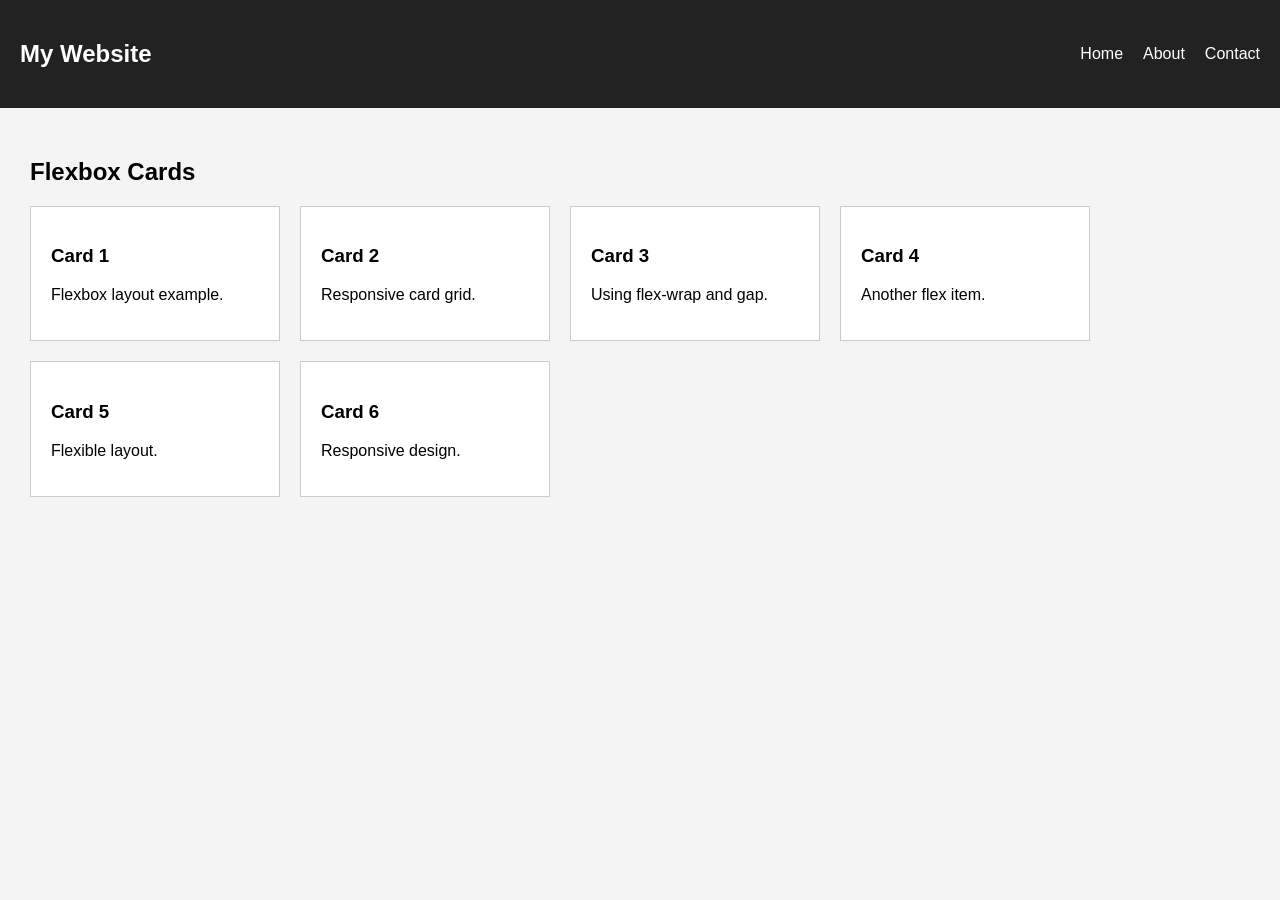
<file: ex00/index.html>
<!DOCTYPE html> 
<html lang="en"> 
<head> 
    <meta charset="UTF-8"> 
    <meta name="viewport" content="width=device-width, initial-scale=1.0"> 
    <title>Project 02 - Flexbox</title> 
    <link rel="stylesheet" href="style.css"> 
</head> 
<body> 
 
    <nav class="nav-container"> 
        <h1>My Website</h1> 
        <div class="nav-links"> 
            <a href="#">Home</a> 
            <a href="#">About</a> 
            <a href="#">Contact</a> 
        </div> 
    </nav> 
 
    <main> 
        <h2>Flexbox Cards</h2> 
 
        <div class="card-container"> 
            <div class="card"> 
                <h3>Card 1</h3> 
                <p>Flexbox layout example.</p> 
            </div> 
 
            <div class="card"> 
                <h3>Card 2</h3> 
                <p>Responsive card grid.</p> 
            </div> 
 
            <div class="card"> 
                <h3>Card 3</h3> 
                <p>Using flex-wrap and gap.</p> 
            </div> 
 
            <div class="card"> 
                <h3>Card 4</h3> 
                <p>Another flex item.</p> 
            </div> 
 
            <div class="card"> 
                <h3>Card 5</h3> 
                <p>Flexible layout.</p> 
            </div> 
 
            <div class="card"> 
                <h3>Card 6</h3> 
                <p>Responsive design.</p> 
            </div> 
        </div> 
    </main> 
 
</body> 
</html>
</file>
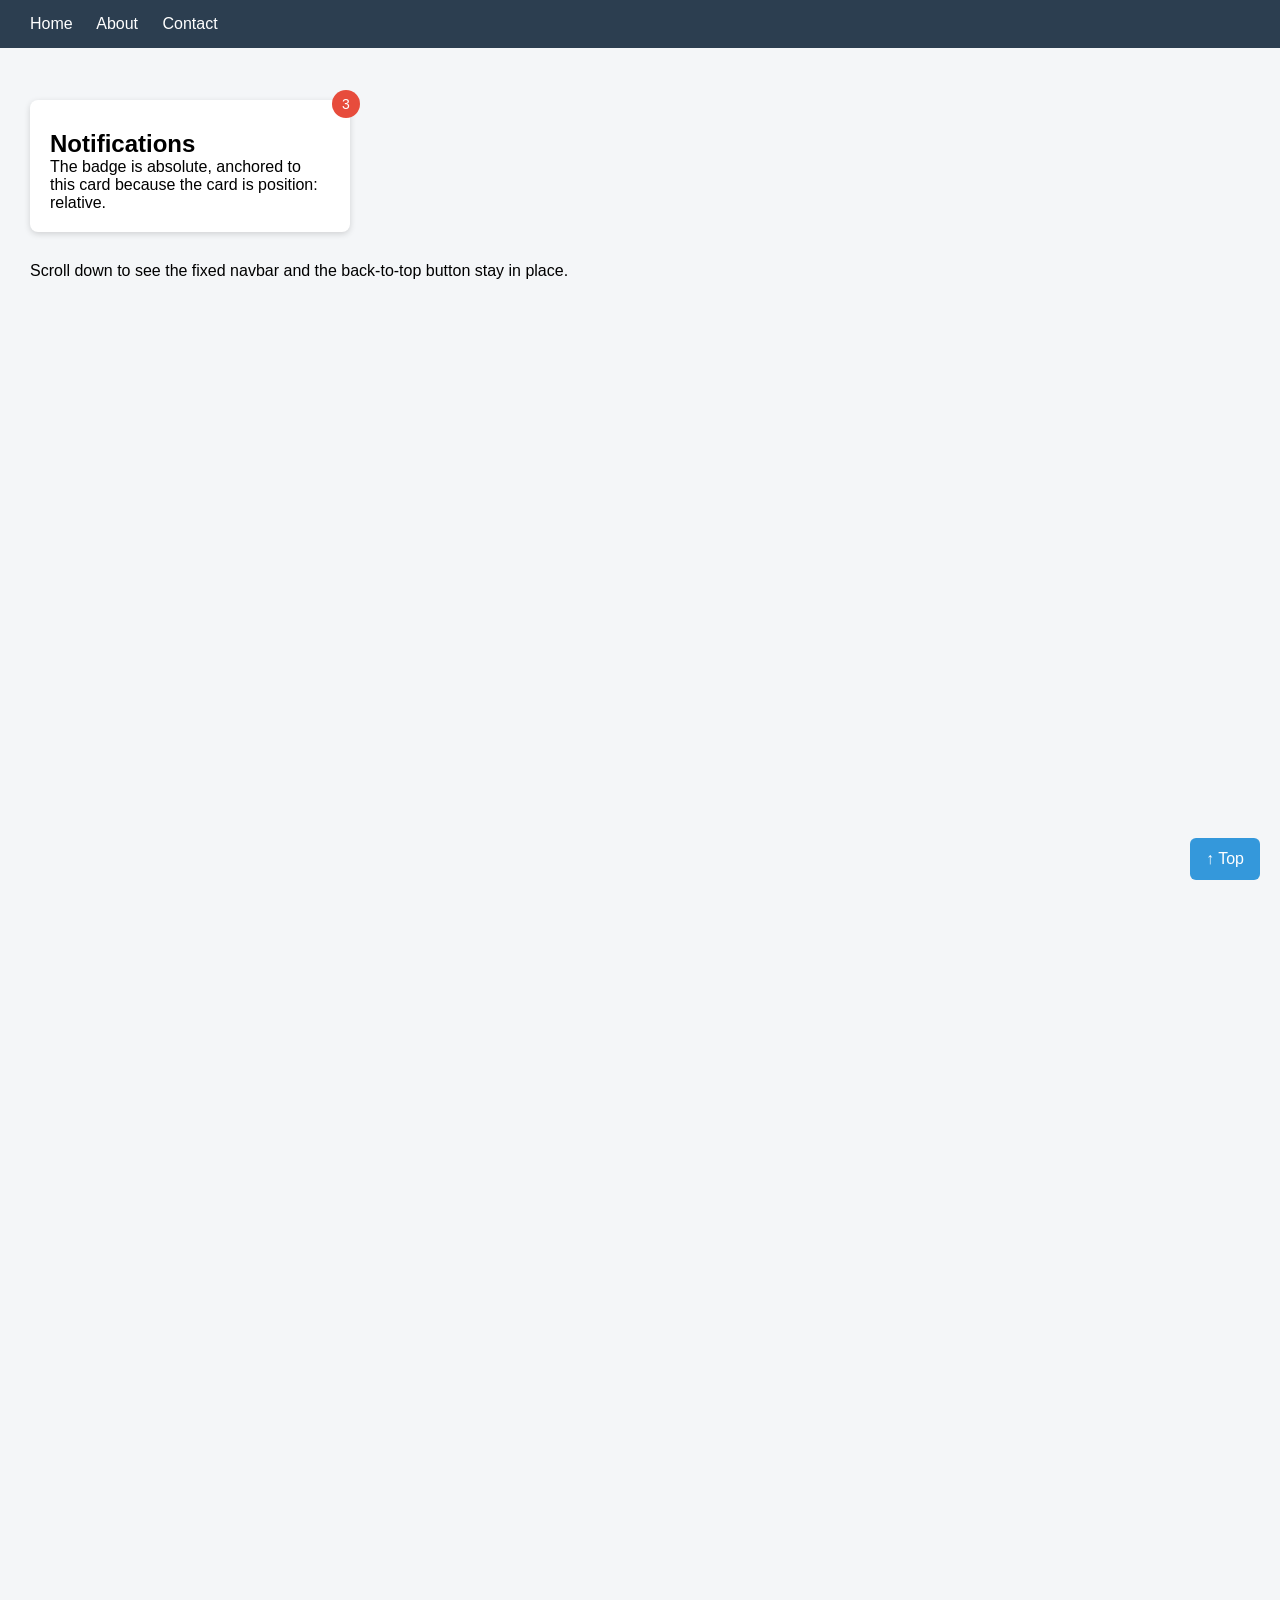
<file: ex01/index.html>
<!DOCTYPE html>
<html lang="en">
<head>
  <meta charset="UTF-8">
  <meta name="viewport" content="width=device-width, initial-scale=1.0">
  <title>ex01 - Positioning</title>
  <link rel="stylesheet" href="style.css">
</head>
<body>
  <nav class="navbar">
    <a href="#top">Home</a>
    <a href="#top">About</a>
    <a href="#top">Contact</a>
  </nav>

  <main id="top">
    <div class="card-container">
      <span class="badge">3</span>
      <h2>Notifications</h2>
      <p>The badge is absolute, anchored to this card because the card is position: relative.</p>
    </div>

    <p class="filler">Scroll down to see the fixed navbar and the back-to-top button stay in place.</p>
    <div class="spacer"></div>
  </main>

  <a href="#top" class="back-to-top">&uarr; Top</a>
</body>
</html>
</file>
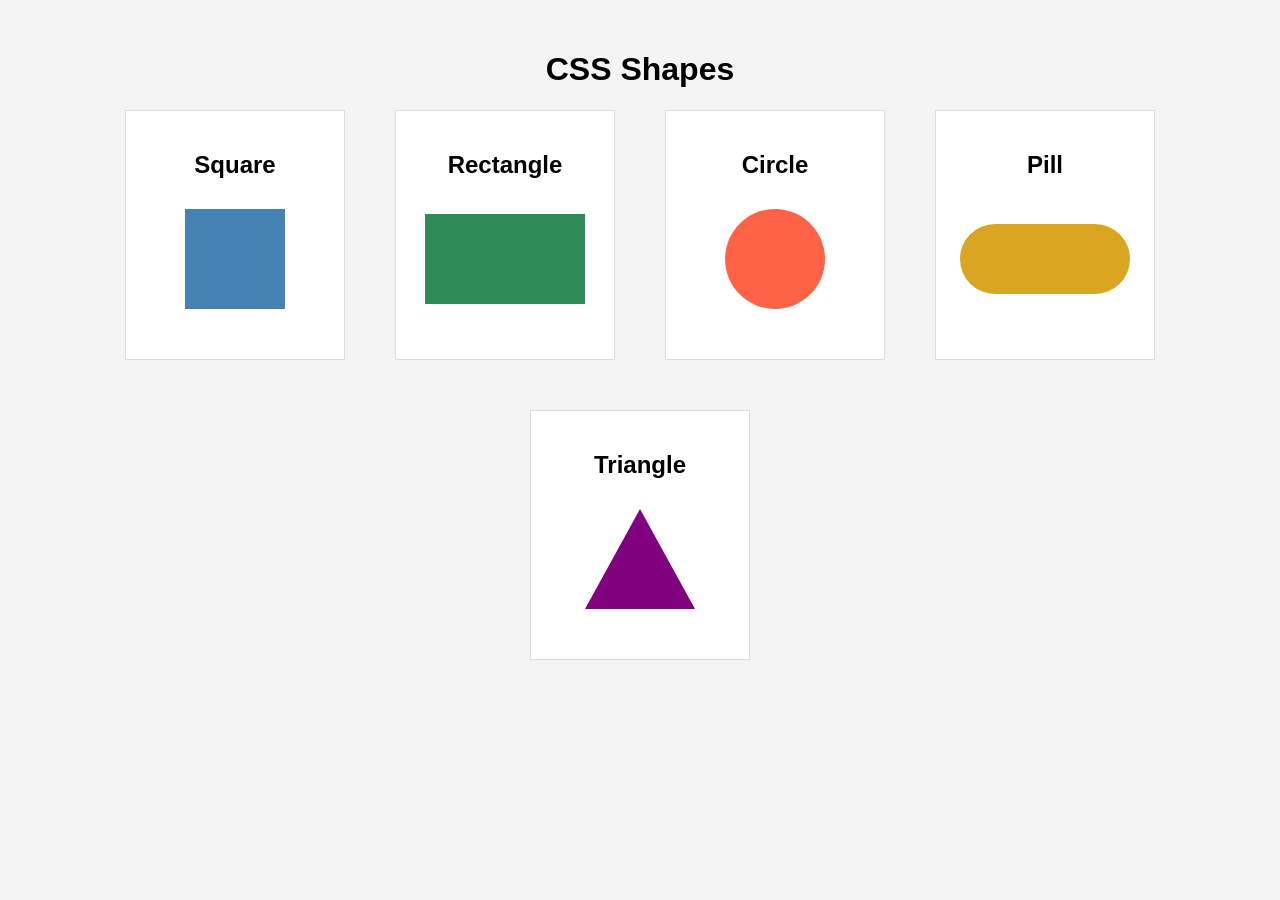
<file: ex02/index.html>
<!DOCTYPE html>
<html lang="en">
<head>
    <meta charset="UTF-8">
    <meta name="viewport" content="width=device-width, initial-scale=1.0">
    <title>Project 02 - CSS Shapes</title>
    <link rel="stylesheet" href="style.css">
</head>
<body>

    <h1>CSS Shapes</h1>

    <div class="shapes">

        <div class="shape-item">
            <h2>Square</h2>
            <div class="square"></div>
        </div>

        <div class="shape-item">
            <h2>Rectangle</h2>
            <div class="rectangle"></div>
        </div>

        <div class="shape-item">
            <h2>Circle</h2>
            <div class="circle"></div>
        </div>

        <div class="shape-item">
            <h2>Pill</h2>
            <div class="pill"></div>
        </div>

        <div class="shape-item">
            <h2>Triangle</h2>
            <div class="triangle"></div>
        </div>

    </div>

</body>
</html>
</file>
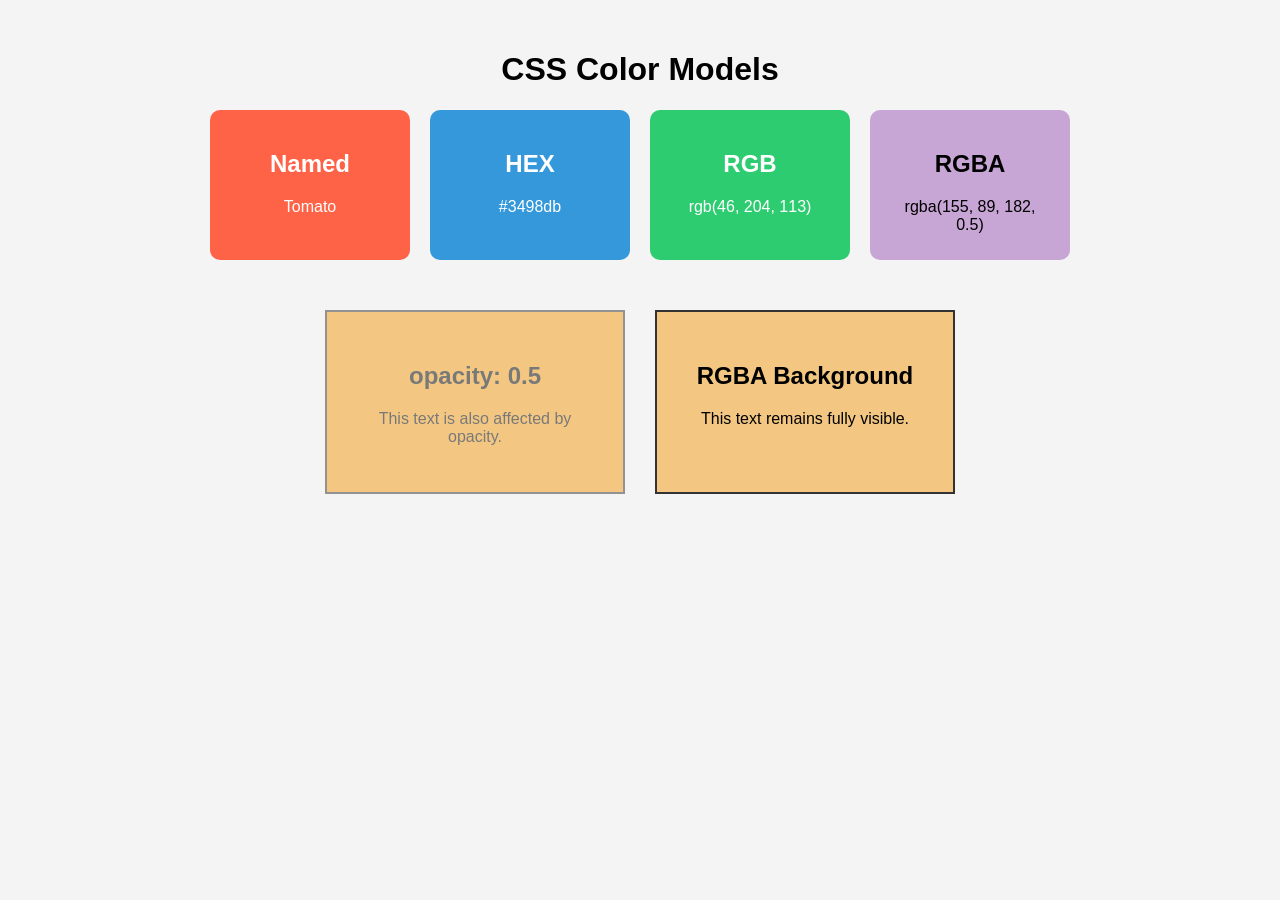
<file: ex03/index.html>
<!DOCTYPE html>
<html lang="en">
<head>
    <meta charset="UTF-8">
    <meta name="viewport" content="width=device-width, initial-scale=1.0">
    <title>Project 02 - Colors</title>
    <link rel="stylesheet" href="style.css">
</head>
<body>

    <h1>CSS Color Models</h1>

    <section class="palette">

        <div class="swatch named">
            <h2>Named</h2>
            <p>Tomato</p>
        </div>

        <div class="swatch hex">
            <h2>HEX</h2>
            <p>#3498db</p>
        </div>

        <div class="swatch rgb">
            <h2>RGB</h2>
            <p>rgb(46, 204, 113)</p>
        </div>

        <div class="swatch rgba">
            <h2>RGBA</h2>
            <p>rgba(155, 89, 182, 0.5)</p>
        </div>

    </section>

    <section class="comparison">

        <div class="opacity-box">
            <h2>opacity: 0.5</h2>
            <p>This text is also affected by opacity.</p>
        </div>

        <div class="rgba-box">
            <h2>RGBA Background</h2>
            <p>This text remains fully visible.</p>
        </div>

    </section>

</body>
</html>
</file>
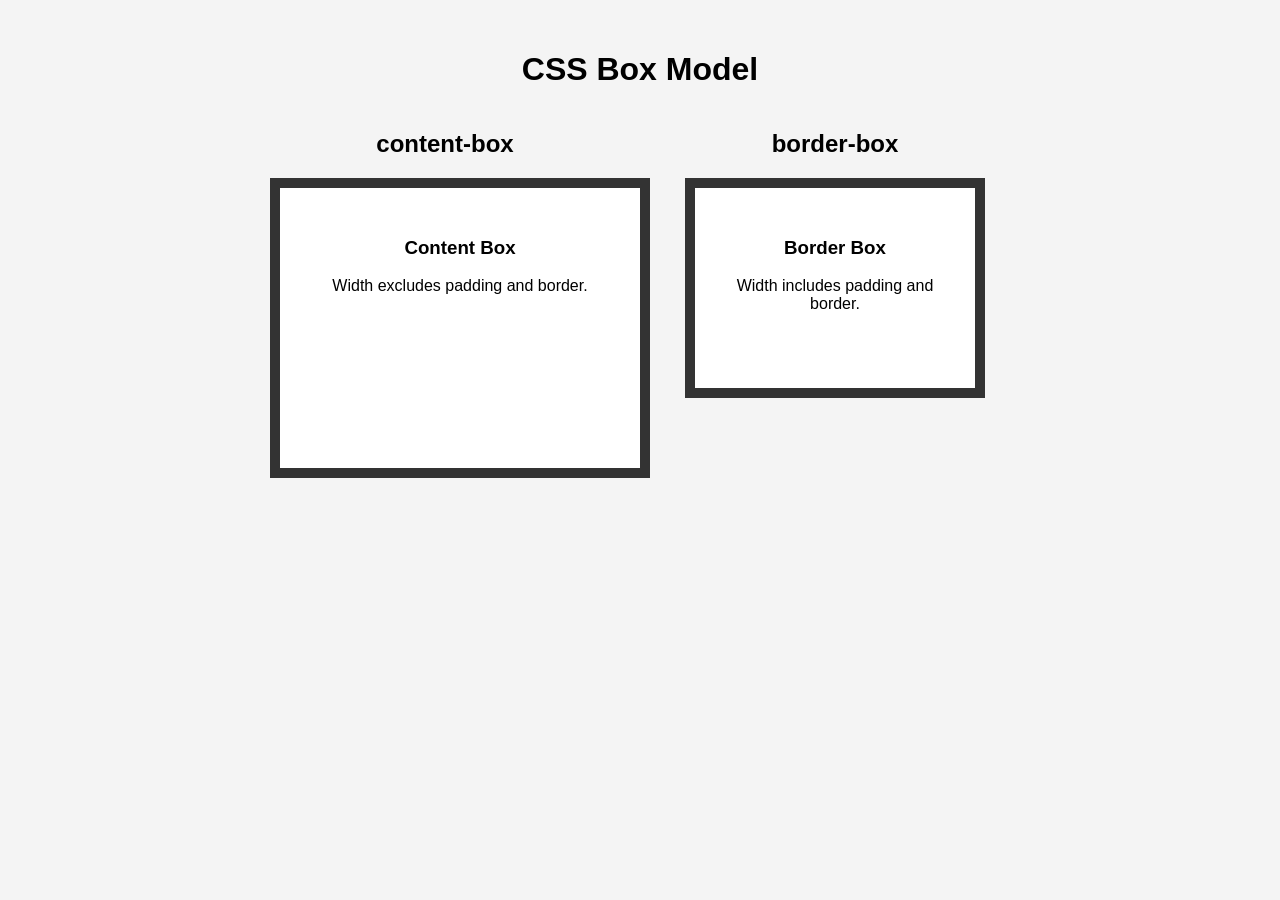
<file: ex04/index.html>
<!DOCTYPE html>
<html lang="en">
<head>
    <meta charset="UTF-8">
    <meta name="viewport" content="width=device-width, initial-scale=1.0">
    <title>Project 02 - Box Model</title>
    <link rel="stylesheet" href="style.css">
</head>
<body>

    <h1>CSS Box Model</h1>

    <main class="comparison">

        <section>
            <h2>content-box</h2>

            <div class="box content-box">
                <h3>Content Box</h3>
                <p>Width excludes padding and border.</p>
            </div>
        </section>

        <section>
            <h2>border-box</h2>

            <div class="box border-box">
                <h3>Border Box</h3>
                <p>Width includes padding and border.</p>
            </div>
        </section>

    </main>

</body>
</html>
</file>
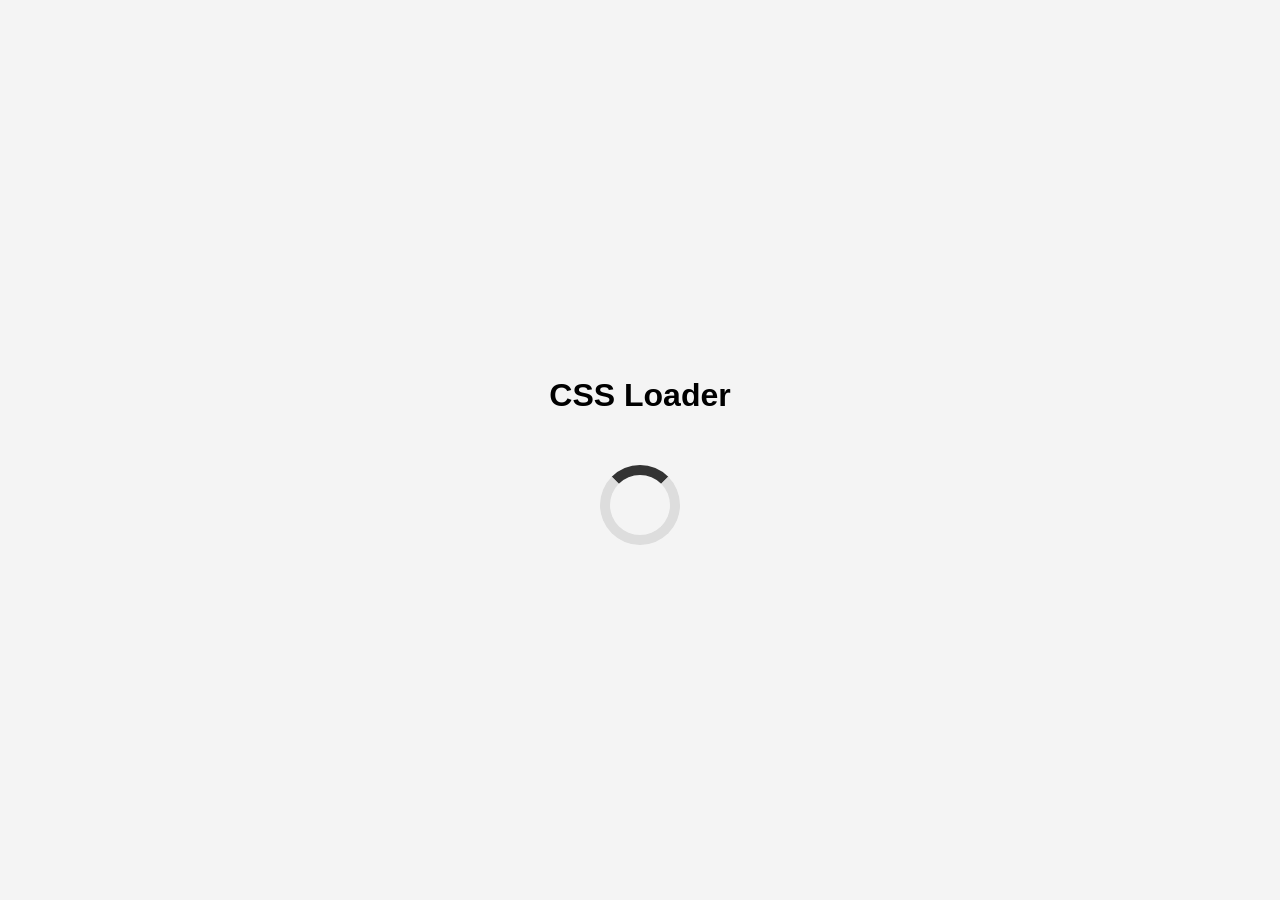
<file: ex05-bonus/index.html>
<!DOCTYPE html>
<html lang="en">
<head>
    <meta charset="UTF-8">
    <meta name="viewport" content="width=device-width, initial-scale=1.0">
    <title>Project 02 - Animation</title>
    <link rel="stylesheet" href="style.css">
</head>
<body>

    <h1>CSS Loader</h1>

    <div class="loader"></div>

</body>
</html>
</file>
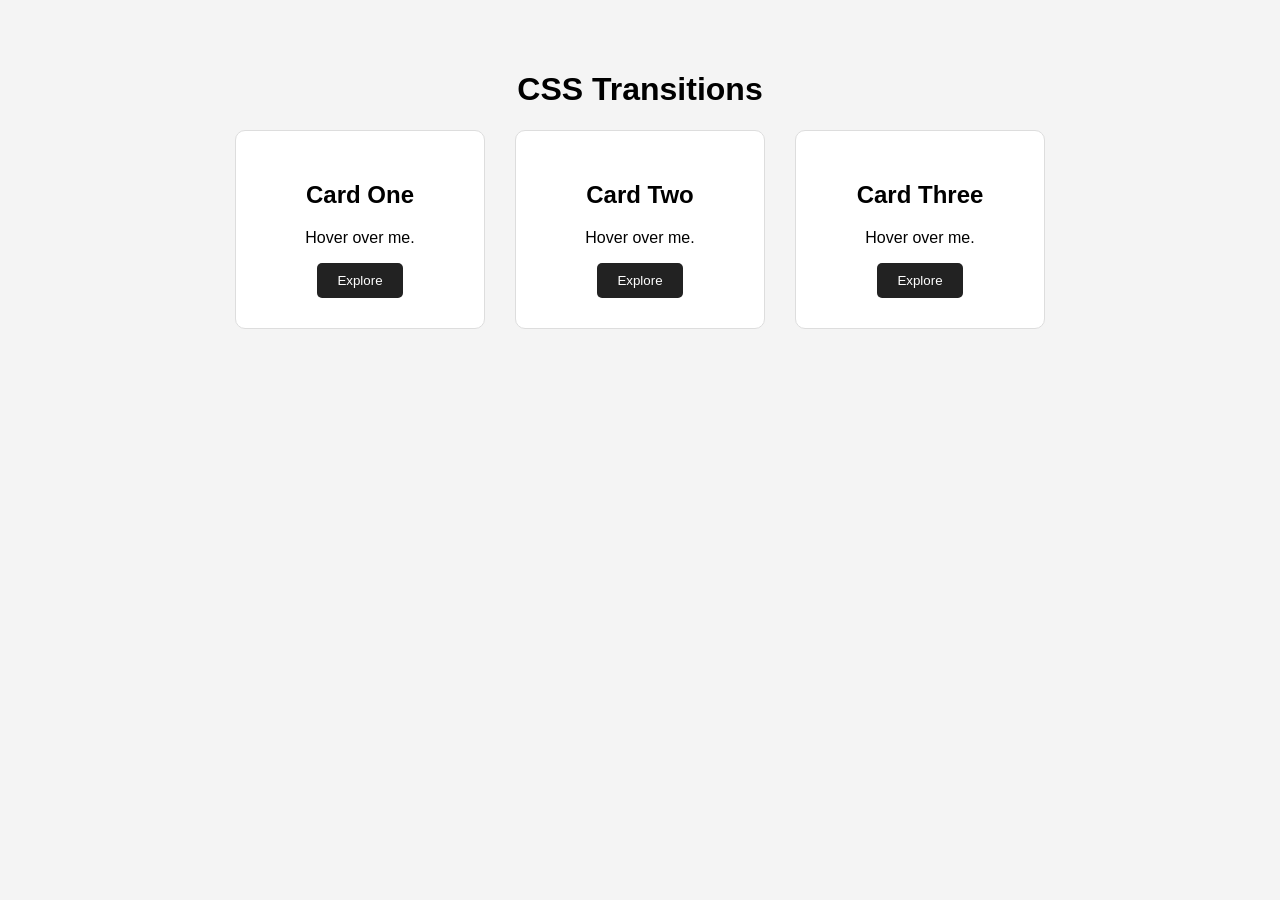
<file: ex06-bonus/index.html>
<!DOCTYPE html>
<html lang="en">
<head>
    <meta charset="UTF-8">
    <meta name="viewport" content="width=device-width, initial-scale=1.0">
    <title>Project 02 - Transitions</title>
    <link rel="stylesheet" href="style.css">
</head>
<body>

    <h1>CSS Transitions</h1>

    <main class="cards">

        <div class="card">
            <h2>Card One</h2>
            <p>Hover over me.</p>
            <button>Explore</button>
        </div>

        <div class="card">
            <h2>Card Two</h2>
            <p>Hover over me.</p>
            <button>Explore</button>
        </div>

        <div class="card">
            <h2>Card Three</h2>
            <p>Hover over me.</p>
            <button>Explore</button>
        </div>

    </main>

</body>
</html>
</file>
<file: ex00/style.css>
* {
    box-sizing: border-box;
}

body {
    margin: 0;
    font-family: Arial, sans-serif;
    background: #f4f4f4;
}

.nav-container {
    display: flex;
    justify-content: space-between;
    align-items: center;
    padding: 20px;
    background: #222;
    color: white;
}

.nav-links {
    display: flex;
    gap: 20px;
}

.nav-links a {
    color: white;
    text-decoration: none;
}

main {
    padding: 30px;
}

.card-container {
    display: flex;
    flex-direction: row;
    flex-wrap: wrap;
    gap: 20px;
}

.card {
    width: 250px;
    padding: 20px;
    border: 1px solid #ccc;
    background: white;
}
</file>
<file: ex01/style.css>
*{ box-sizing: border-box; margin: 0; padding: 0; }

body { font-family: Arial, sans-serif; background: #f4f6f8; }

.navbar {
  position: fixed;
  top: 0;
  left: 0;
  width: 100%;
  background: #2c3e50;
  padding: 15px 30px;
  z-index: 100;
}
.navbar a { color: #fff; margin-right: 20px; text-decoration: none; }

main { padding: 100px 30px 30px; }

.card-container {
  position: relative;
  width: 320px;
  background: #fff;
  padding: 30px 20px 20px;
  border-radius: 8px;
  box-shadow: 0 2px 6px rgba(0, 0, 0, 0.15);
}

.badge {
  position: absolute;
  top: -10px;
  right: -10px;
  width: 28px;
  height: 28px;
  background: #e74c3c;
  color: #fff;
  border-radius: 50%;
  text-align: center;
  line-height: 28px;
  font-size: 14px;
  z-index: 10;
}

.filler { margin-top: 30px; }
.spacer { height: 1500px; }

.back-to-top {
  position: fixed;
  bottom: 20px;
  right: 20px;
  background: #3498db;
  color: #fff;
  padding: 12px 16px;
  border-radius: 6px;
  text-decoration: none;
  z-index: 100;
}
</file>
<file: ex02/style.css>
* {
    box-sizing: border-box;
}

body {
    margin: 0;
    padding: 30px;
    font-family: Arial, sans-serif;
    background: #f4f4f4;
    text-align: center;
}

.shapes {
    display: flex;
    flex-wrap: wrap;
    justify-content: center;
    align-items: center;
    gap: 50px;
}

.shape-item {
    width: 220px;
    min-height: 220px;
    padding: 20px;
    background: white;
    border: 1px solid #ddd;
}

.square {
    width: 100px;
    height: 100px;
    margin: 30px auto;
    background: steelblue;
}

.rectangle {
    width: 160px;
    height: 90px;
    margin: 35px auto;
    background: seagreen;
}

.circle {
    width: 100px;
    height: 100px;
    margin: 30px auto;
    background: tomato;
    border-radius: 50%;
}

.pill {
    width: 170px;
    height: 70px;
    margin: 45px auto;
    background: goldenrod;
    border-radius: 35px;
}

.triangle {
    width: 0;
    height: 0;
    margin: 30px auto;
    border-left: 55px solid transparent;
    border-right: 55px solid transparent;
    border-bottom: 100px solid purple;
}
</file>
<file: ex03/style.css>
* {
    box-sizing: border-box;
}

body {
    margin: 0;
    padding: 30px;
    font-family: Arial, sans-serif;
    background: #f4f4f4;
    text-align: center;
}

.palette {
    display: flex;
    flex-wrap: wrap;
    justify-content: center;
    gap: 20px;
    margin-bottom: 50px;
}

.swatch {
    width: 200px;
    height: 150px;
    padding: 20px;
    color: white;
    border-radius: 10px;
}

.named {
    background-color: tomato;
}

.hex {
    background-color: #3498db;
}

.rgb {
    background-color: rgb(46, 204, 113);
}

.rgba {
    background-color: rgba(155, 89, 182, 0.5);
    color: black;
}

.comparison {
    display: flex;
    justify-content: center;
    gap: 30px;
    flex-wrap: wrap;
}

.opacity-box,
.rgba-box {
    width: 300px;
    min-height: 180px;
    padding: 30px;
    border: 2px solid #333;
    background-color: #f39c12;
}

.opacity-box {
    opacity: 0.5;
}

.rgba-box {
    background-color: rgba(243, 156, 18, 0.5);
}
</file>
<file: ex04/style.css>
*,
*::before,
*::after {
    box-sizing: border-box;
}

body {
    margin: 0;
    padding: 30px;
    font-family: Arial, sans-serif;
    background: #f4f4f4;
    text-align: center;
}

.comparison {
    display: flex;
    justify-content: center;
    align-items: flex-start;
    gap: 40px;
    flex-wrap: wrap;
}

.comparison section {
    width: 350px;
}

.box {
    width: 300px;
    height: 220px;
    margin: 20px auto;
    padding: 30px;
    border: 10px solid #333;
    background: white;
}

.content-box {
    box-sizing: content-box;
}

.border-box {
    box-sizing: border-box;
}
</file>
<file: ex05-bonus/style.css>
* {
    box-sizing: border-box;
}

body {
    margin: 0;
    min-height: 100vh;
    display: flex;
    flex-direction: column;
    justify-content: center;
    align-items: center;
    gap: 30px;
    font-family: Arial, sans-serif;
    background: #f4f4f4;
}

.loader {
    width: 80px;
    height: 80px;
    border: 10px solid #ddd;
    border-top: 10px solid #333;
    border-radius: 50%;
    animation: spin 1s linear infinite;
}

@keyframes spin {
    0% {
        transform: rotate(0deg);
    }

    100% {
        transform: rotate(360deg);
    }
}
</file>
<file: ex06-bonus/style.css>
* {
    box-sizing: border-box;
}

body {
    margin: 0;
    padding: 50px 30px;
    font-family: Arial, sans-serif;
    background: #f4f4f4;
    text-align: center;
}

.cards {
    display: flex;
    justify-content: center;
    align-items: center;
    gap: 30px;
    flex-wrap: wrap;
}

.card {
    width: 250px;
    padding: 30px;
    background: white;
    border: 1px solid #ddd;
    border-radius: 10px;
    transition: transform 0.3s ease, box-shadow 0.3s ease;
}

.card:hover {
    transform: translateY(-8px) scale(1.05);
    box-shadow: 0 10px 25px rgba(0, 0, 0, 0.2);
}

button {
    padding: 10px 20px;
    border: none;
    border-radius: 5px;
    background: #222;
    color: white;
    cursor: pointer;
    transition: transform 0.3s ease;
}

button:hover {
    transform: scale(1.05);
}
</file>
